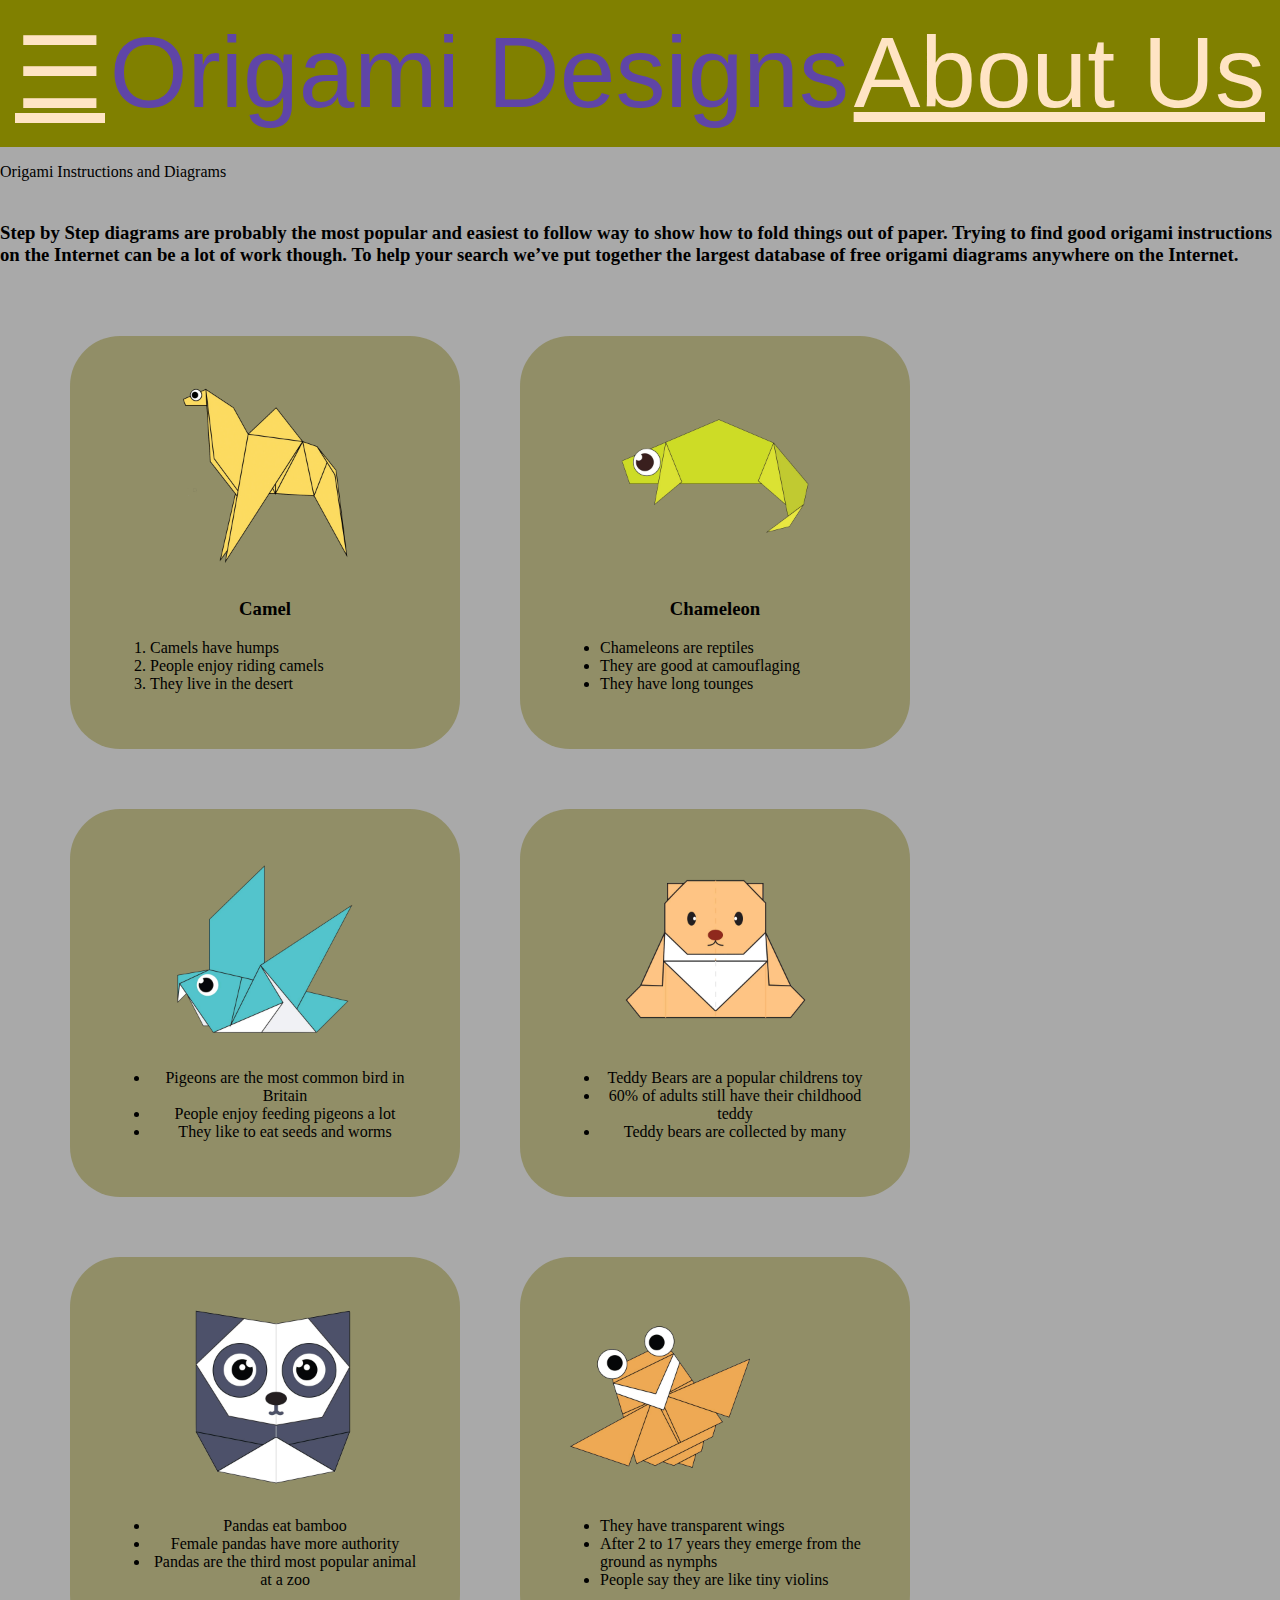
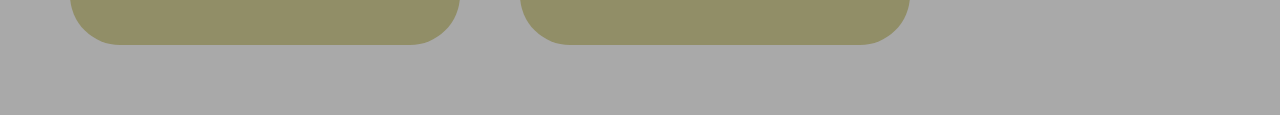
<file: project 52/index.html>
<!DOCTYPE HTML>
<html lang="en">
    <head>
        <title>Origami Designs</title>
        <link rel = "stylesheet" type="text/css" href="style.css"
    </head>
    <body>
        <div class = "header">
            <div class = "menu">
                <div ><a href="#">☰</a></div>
                <div >Origami Designs</div>
                <div ><a href="about.html">About Us</a></div>
            </div>
        </div>
        <div class="bodyimg">
            <p>
             Origami Instructions and Diagrams   
            </p>
            <h3><br>
            Step by Step diagrams are probably the most popular and easiest to follow way to show how to fold things out of paper. 
            Trying to find good origami instructions on the Internet can be a lot of work though. To help your search we’ve put
            together the largest database of free origami diagrams anywhere on the Internet.
            </h3>
        </div>
        <div class ="grid">
            <div class = "origami">
                <center>
                    <a href="http://origami.me/camel/"><img src = "images/camel.png" width = "200px" height = "200px"></a>
                    <h3> Camel</h3>
                </center>
                <p>
                    <ol>
                        <li>Camels have humps</li>
                        <li>People enjoy riding camels</li>
                        <li>They live in the desert</li>
                    </ol>
                </p>
            </div>
            <div class = "origami">
            <center>
                <a href = "https://origami.me/chameleon/"><img src = "images/chameleon.png" width = "200px" height = "200px"></a>
                <h3>Chameleon</h3>
            </center>
                <p>
                <ul>
                    <li> Chameleons are reptiles</li>
                    <li>They are good at camouflaging</li>
                    <li> They have long tounges</li>
                </ul>
                </p>
            </div>
            <div class = "origami">
            <center>
                <a href = "https://origami.me/pigeon/"><img src="images/pigeon.png" width = "200px" height = "200px"></a>
                <p>
                    <ul>
                        <li>Pigeons are the most common bird in Britain</li>
                        <li>People enjoy feeding pigeons a lot</li>
                        <li>They like to eat seeds and worms</li>
                    </ul>
                </p>
            </center>
            </div>
            <div class = "origami">
                <center>
                    <a href = "https://origami.me/teddy-bear/"><img src="images/teddy.png" width = "200px" height = "200px"></a>
                    <p>
                        <ul>
                            <li> Teddy Bears are a popular childrens toy</li>
                            <li>60% of adults still have their childhood teddy</li>
                            <li>Teddy bears are collected by many</li>
                        </ul>
                    </p>
                </center>
            </div>
            <div class = "origami">
                <center>
                    <a href = "https://origami.me/panda/"><img src = "images/panda.png" width = "200px" height = "200px"></a>
                    <p>
                        <ul>
                            <li>Pandas eat bamboo</li>
                            <li>Female pandas have more authority</li>
                            <li>Pandas are the third most popular animal at a zoo</li>
                        </ul>
                    </p>
                </center>
            </div>
            <div class = "origami"
            <center>
                <a href = "https://origami.me/flying-cicada/"><img src = "images/cicada.png" width="200px" height="200px"></a>
                <p>
                    <ul>
                        <li>They have transparent wings</li>
                        <li>After 2 to 17 years they emerge from the ground as nymphs</li>
                        <li>People say they are like tiny violins </li>
                    </ul>
                </p>
            </center>
        </div>
    </body>
</html>
</file>
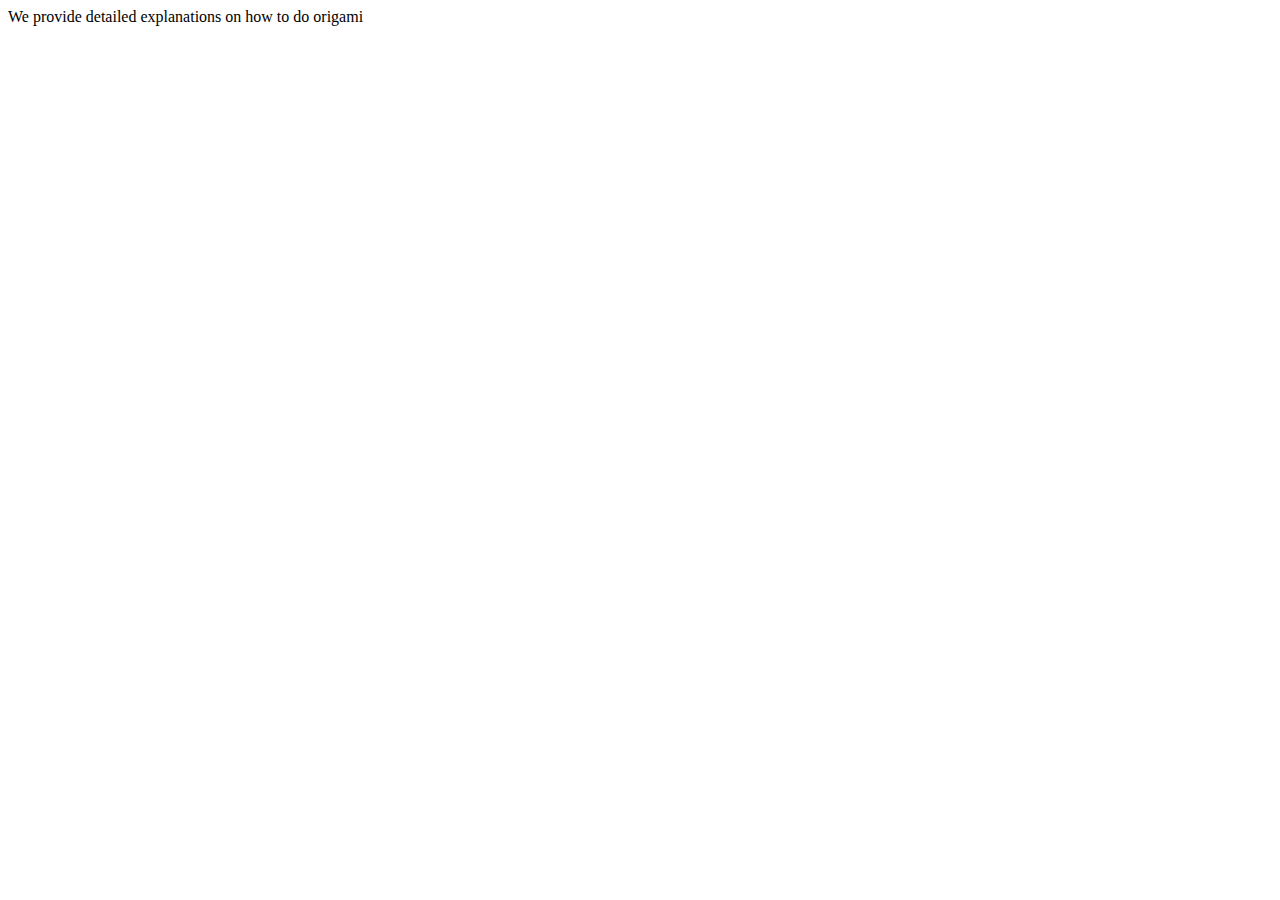
<file: project 52/about.html>
<!DOCTYPE HTML>
<html lang = "en">
    <head>
        <title>About us </title>
    </head>
    <div class = "about us"
        <p>
            We provide detailed explanations on how to do origami
        </p>
    </div>
</html>
</file>
<file: project 52/style.css>
.menu{
    display: flex;
    padding: 15px;
    justify-content: space-between;
    background-color: olive;
    font-size: 100px;
    font-family: 'Gill Sans', 'Gill Sans MT', Calibri, 'Trebuchet MS', sans-serif;
    font-weight: 300;
    color: rgb(95, 69, 167);
}
body{
    margin: 0px;
    background-color: darkgrey;
}
.grid{
    padding: 20px;
    margin:20px ;
    display: flex;
    flex-wrap: wrap;
    font-family: 'Times New Roman', Times, serif;
}
.grid img{
    border: darkslateblue;
    border-radius: 50px;
}
.origami{
    border-radius: 50px;
    background-color: rgb(145, 142, 103);
    margin: 30px;
    padding: 40px;

    width:310px;
    font-family: fantasy;
}
.about us{
    background-color: deeppink;
}
a:link{
    color: bisque;
}
a:visited{
    color: bisque;
}
.origami:hover{
    transform: scale(1,3) ;
}
</file>
